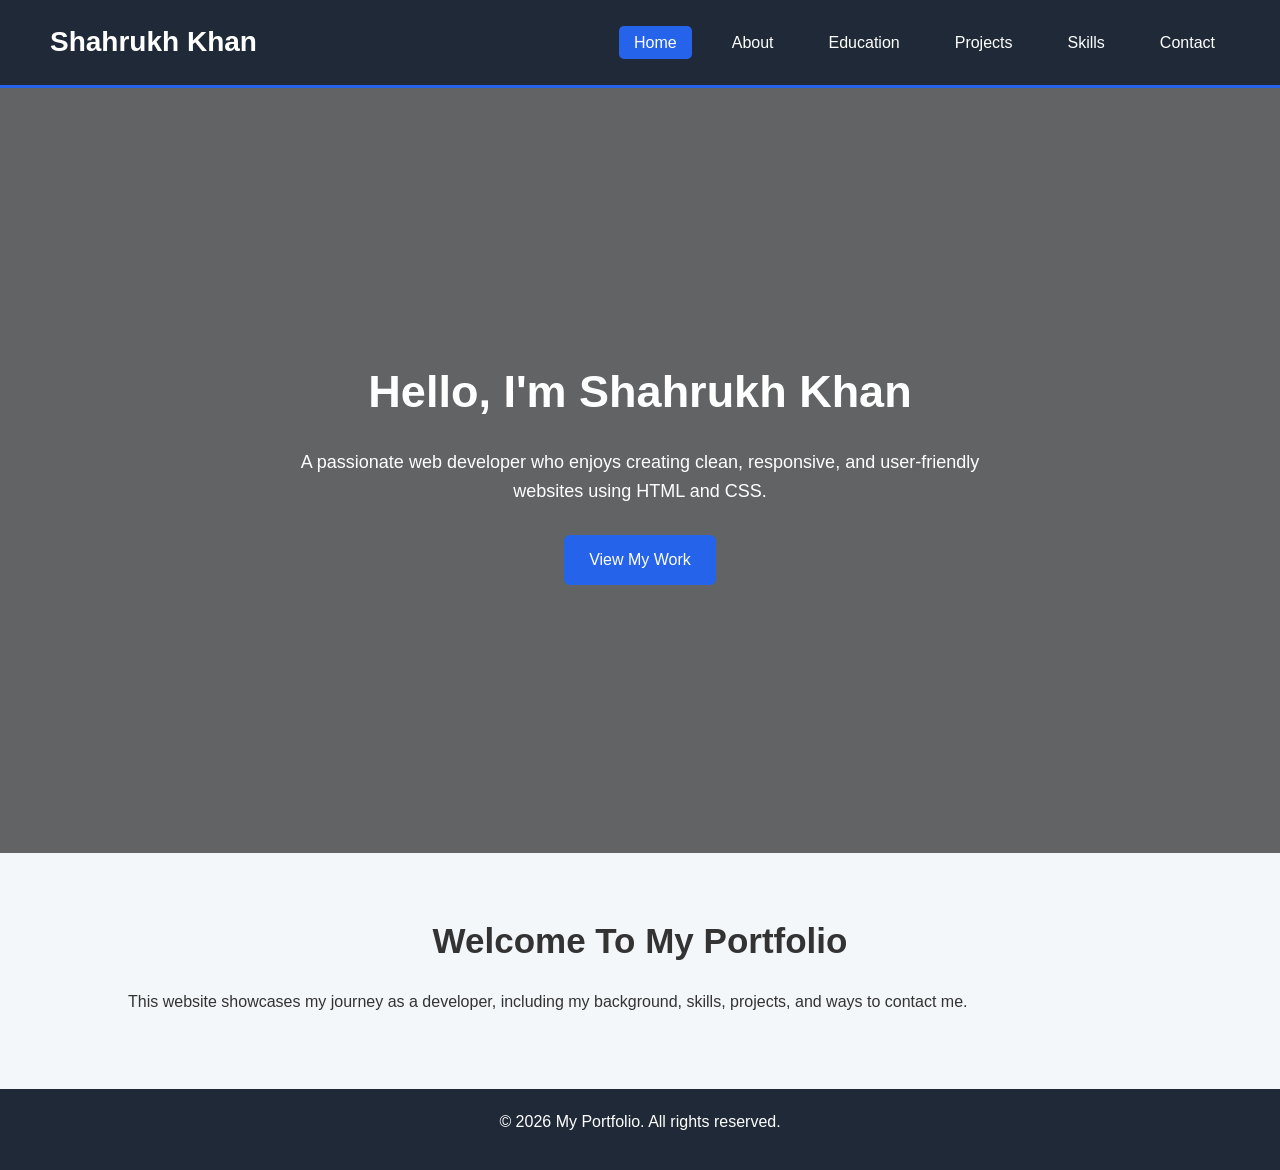
<file: index.html>
<!DOCTYPE html>
<html lang="en">

<head>
    <!-- Basic page information -->
    <meta charset="UTF-8">
    <meta name="viewport" content="width=device-width, initial-scale=1.0">
    <title>My Portfolio | Home</title>

    <!-- External CSS file -->
    <link rel="stylesheet" href="css/style.css">
</head>

<body>

    <!-- Header and Navigation -->
    <header>
        <nav class="navbar">

            <!-- Website Logo -->
            <h1 class="logo">Shahrukh Khan</h1>

            <!-- Navigation Links -->
            <ul class="nav-links">
                <li><a href="index.html" class="active">Home</a></li>
                <li><a href="about.html">About</a></li>
                <li><a href="education.html">Education</a></li>
                <li><a href="projects.html">Projects</a></li>
                <li><a href="skills.html">Skills</a></li>
                <li><a href="contact.html">Contact</a></li>
            </ul>

        </nav>
    </header>


    <!-- Main Website Content -->
    <main>

        <!-- Hero Section -->
        <section class="hero">

            <div class="hero-content">

                <h2>Hello, I'm Shahrukh Khan</h2>

                <p>
                    A passionate web developer who enjoys creating clean,
                    responsive, and user-friendly websites using HTML and CSS.
                </p>

                <a href="projects.html" class="btn">
                    View My Work
                </a>

            </div>

        </section>


        <!-- Introduction Section -->
        <section class="intro">

            <h2>Welcome To My Portfolio</h2>

            <p>
                This website showcases my journey as a developer, including my
                background, skills, projects, and ways to contact me.
            </p>

        </section>

    </main>


    <!-- Footer -->
    <footer>

        <p>
            &copy; 2026 My Portfolio. All rights reserved.
        </p>

    </footer>

</body>

</html>
</file>
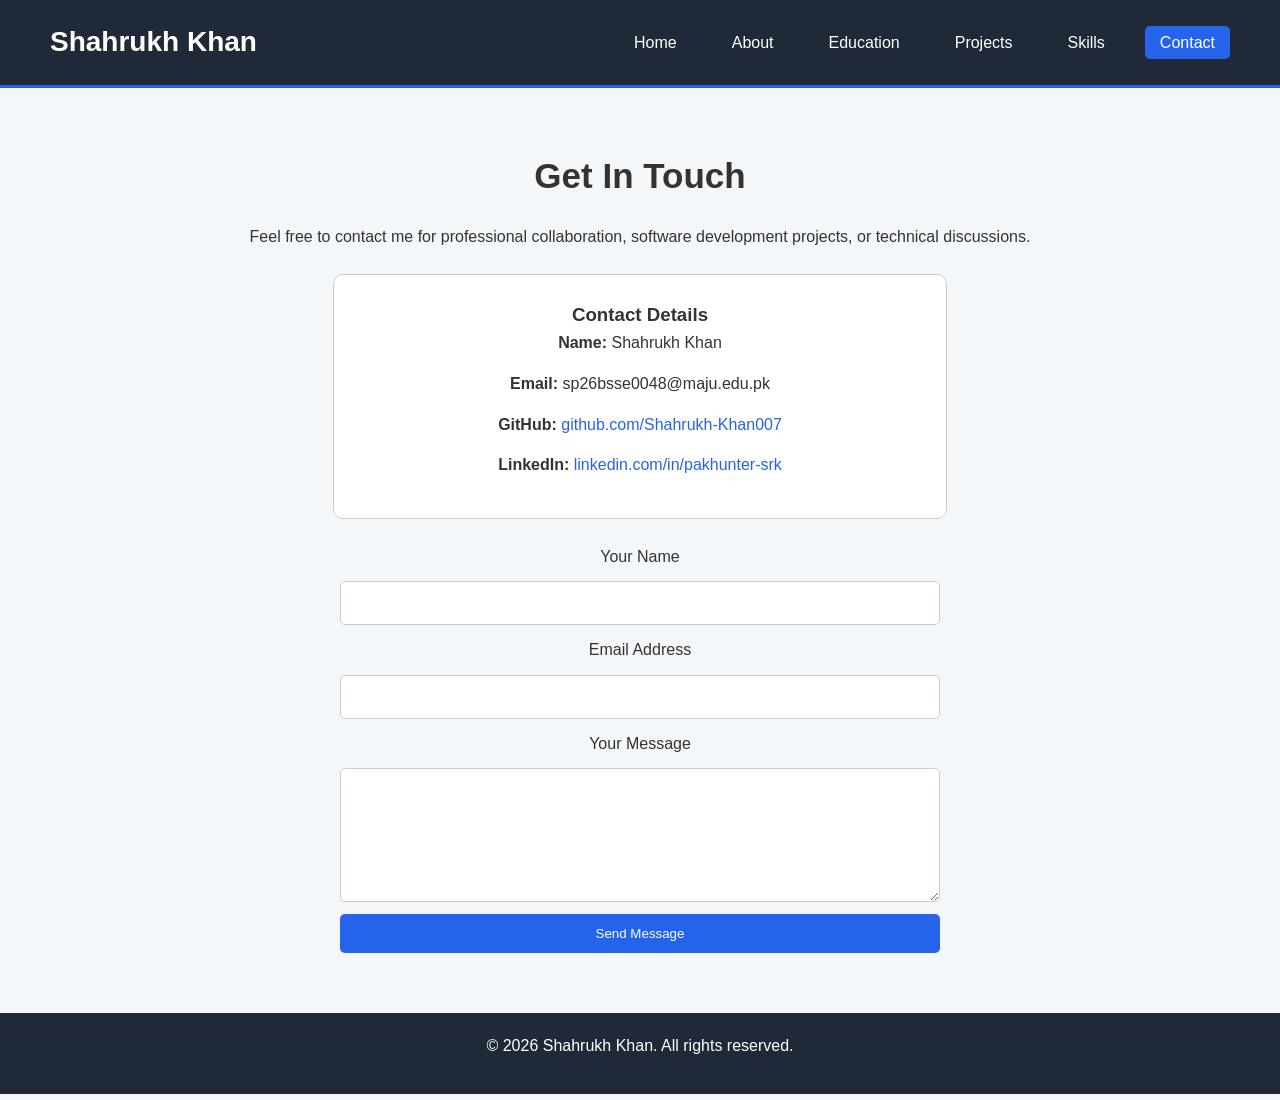
<file: contact.html>
<!DOCTYPE html>
<html lang="en">

<head>

    <meta charset="UTF-8">
    <meta name="viewport" content="width=device-width, initial-scale=1.0">
    <title>Shahrukh Khan | Contact</title>

    <link rel="stylesheet" href="css/style.css">

</head>

<body>

    <!-- Header and Navigation -->
    <header>

        <nav class="navbar">

            <h1 class="logo">
                Shahrukh Khan
            </h1>

            <ul class="nav-links">

                <li><a href="index.html">Home</a></li>

                <li><a href="about.html">About</a></li>

                <li><a href="education.html">Education</a></li>

                <li><a href="projects.html">Projects</a></li>

                <li><a href="skills.html">Skills</a></li>

                <li>
                    <a href="contact.html" class="active">
                        Contact
                    </a>
                </li>

            </ul>

        </nav>

    </header>


    <!-- Main Contact Section -->
    <main>

        <section class="contact-section">

            <h2>Get In Touch</h2>

            <p>
                Feel free to contact me for professional collaboration,
                software development projects, or technical discussions.
            </p>


            <!-- Contact Information -->

            <div class="contact-info">

                <h3>Contact Details</h3>

                <p>
                    <strong>Name:</strong> Shahrukh Khan
                </p>

                <p>
                    <strong>Email:</strong>
                    sp26bsse0048@maju.edu.pk
                </p>

                <p>
                    <strong>GitHub:</strong>
                    <a href="https://github.com/Shahrukh-Khan007"
                    target="_blank">
                    github.com/Shahrukh-Khan007
                    </a>
                </p>

                <p>
                    <strong>LinkedIn:</strong>
                    <a href="https://www.linkedin.com/in/pakhunter-srk"
                    target="_blank">
                    linkedin.com/in/pakhunter-srk
                    </a>
                </p>

            </div>


            <!-- Contact Form -->

            <form action="https://formsubmit.co/sp26bsse0048@maju.edu.pk" method="POST">

                <input type="hidden" name="_subject" value="New Portfolio Contact Message">

                <input type="hidden" name="_captcha" value="false">

                <input type="hidden" name="_template" value="table">

                <label for="name">
                    Your Name
                </label>

                <input 
                type="text"
                id="name"
                name="name"
                required>


                <label for="email">
                    Email Address
                </label>

                <input
                type="email"
                id="email"
                name="email"
                required>


                <label for="message">
                    Your Message
                </label>

                <textarea 
                id="message"
                name="message"
                rows="6"
                required>
                </textarea>


                <button type="submit">
                    Send Message
                </button>

            </form>


        </section>

    </main>


    <!-- Footer -->

    <footer>

        <p>
            &copy; 2026 Shahrukh Khan. All rights reserved.
        </p>

    </footer>

</body>

</html>
</file>
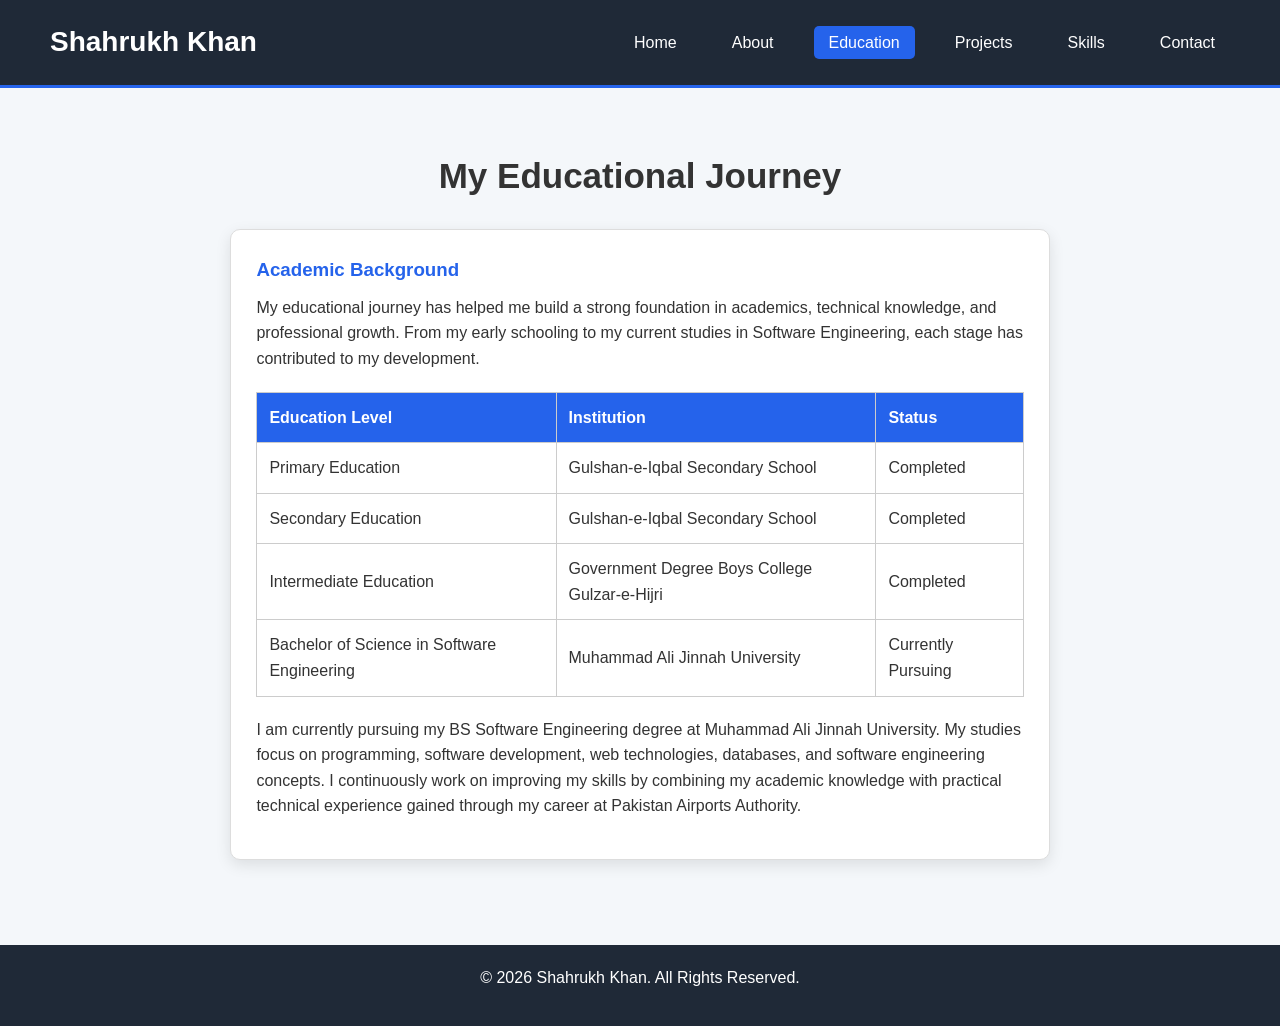
<file: education.html>
<!DOCTYPE html>
<html lang="en">

<head>

    <meta charset="UTF-8">
    <meta name="viewport" 
          content="width=device-width, initial-scale=1.0">

    <title>Shahrukh Khan | Education</title>

    <link rel="stylesheet" href="css/style.css">

</head>

<body>

<header>

    <nav class="navbar">

        <h1 class="logo">
            Shahrukh Khan
        </h1>

        <ul class="nav-links">

            <li><a href="index.html">Home</a></li>

            <li><a href="about.html">About</a></li>

            <li>
                <a href="education.html" class="active">
                    Education
                </a>
            </li>

            <li><a href="projects.html">
                Projects
            </a></li>

            <li><a href="skills.html">
                Skills
            </a></li>

            <li><a href="contact.html">
                Contact
            </a></li>

        </ul>

    </nav>

</header>


<main>

<section class="education-section">

    <h2>My Educational Journey</h2>

    <div class="education-card">

        <h3>Academic Background</h3>

        <p>
            My educational journey has helped me build a strong foundation in 
            academics, technical knowledge, and professional growth. From my 
            early schooling to my current studies in Software Engineering, 
            each stage has contributed to my development.
        </p>

        <table class="education-table">

            <thead>
                <tr>
                    <th>Education Level</th>
                    <th>Institution</th>
                    <th>Status</th>
                </tr>
            </thead>

            <tbody>

                <tr>
                    <td>Primary Education</td>
                    <td>Gulshan-e-Iqbal Secondary School</td>
                    <td>Completed</td>
                </tr>

                <tr>
                    <td>Secondary Education</td>
                    <td>Gulshan-e-Iqbal Secondary School</td>
                    <td>Completed</td>
                </tr>

                <tr>
                    <td>Intermediate Education</td>
                    <td>Government Degree Boys College Gulzar-e-Hijri</td>
                    <td>Completed</td>
                </tr>

                <tr>
                    <td>Bachelor of Science in Software Engineering</td>
                    <td>Muhammad Ali Jinnah University</td>
                    <td>Currently Pursuing</td>
                </tr>

            </tbody>

        </table>

        <p>
            I am currently pursuing my BS Software Engineering degree at 
            Muhammad Ali Jinnah University. My studies focus on programming, 
            software development, web technologies, databases, and software 
            engineering concepts. I continuously work on improving my skills 
            by combining my academic knowledge with practical technical 
            experience gained through my career at Pakistan Airports Authority.
        </p>

    </div>

</section>

</main>


<footer>

<p>
&copy; 2026 Shahrukh Khan.
All Rights Reserved.
</p>

</footer>


</body>

</html>
</file>
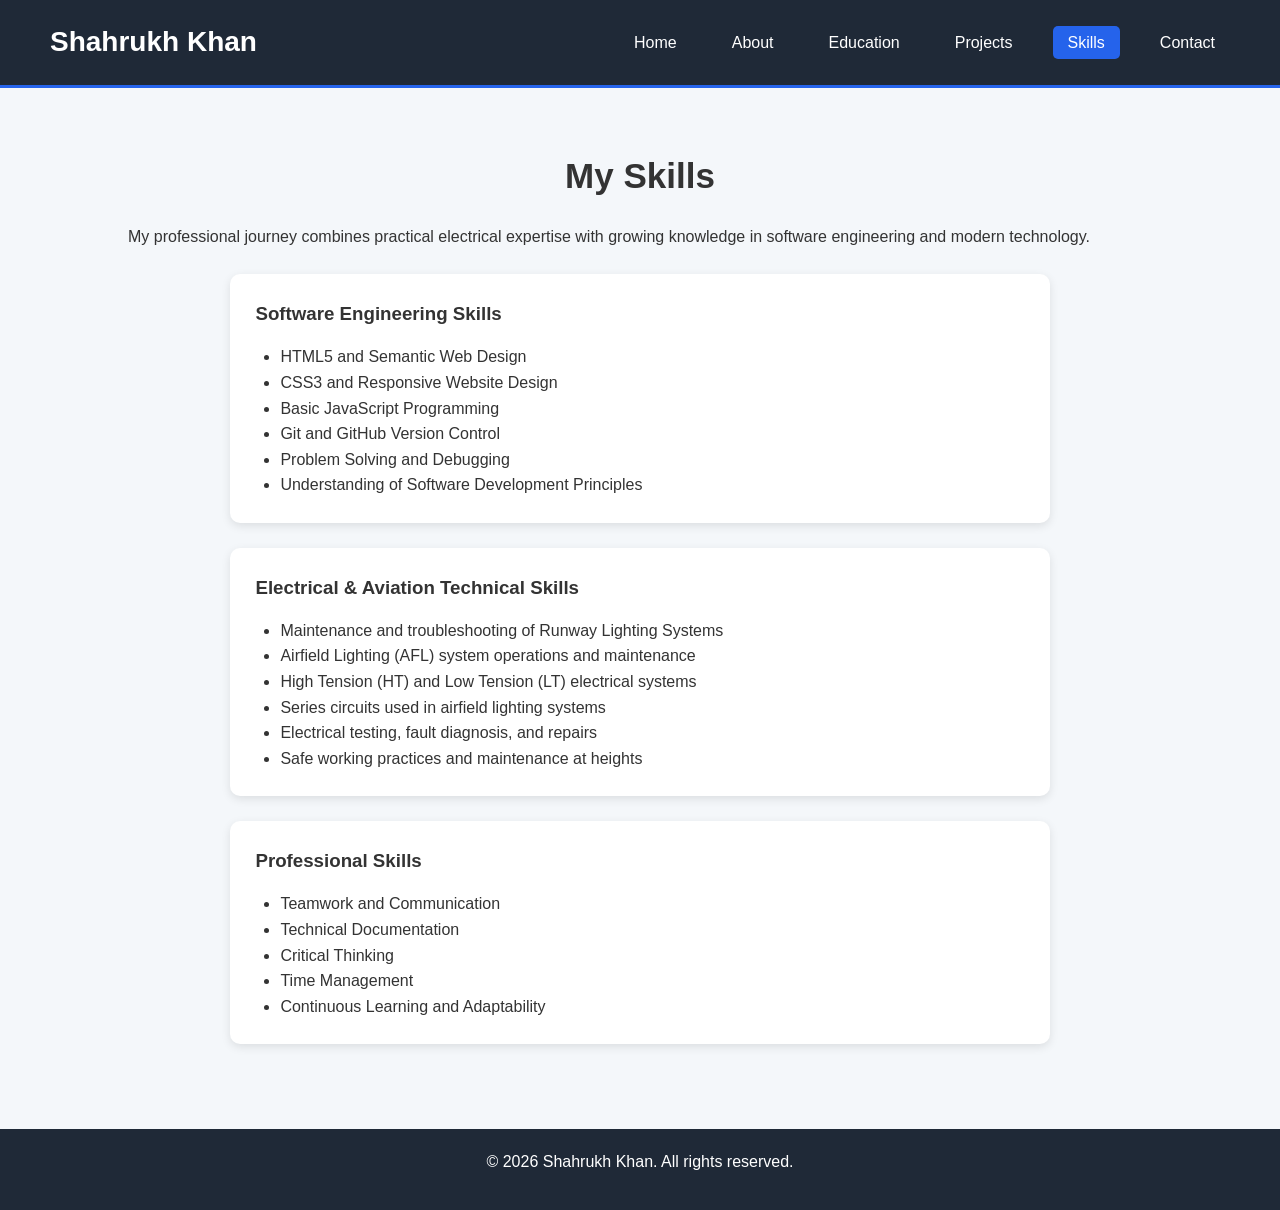
<file: skills.html>
<!DOCTYPE html>
<html lang="en">

<head>

    <meta charset="UTF-8">
    <meta name="viewport" content="width=device-width, initial-scale=1.0">
    <title>Shahrukh Khan | Skills</title>

    <link rel="stylesheet" href="css/style.css">

</head>

<body>

    <!-- Header and Navigation -->
    <header>

        <nav class="navbar">

            <h1 class="logo">
                Shahrukh Khan
            </h1>

            <ul class="nav-links">

                <li><a href="index.html">Home</a></li>

                <li><a href="about.html">About</a></li>

                <li><a href="education.html">Education</a></li>

                <li><a href="projects.html">Projects</a></li>

                <li>
                    <a href="skills.html" class="active">
                        Skills
                    </a>
                </li>

                <li><a href="contact.html">Contact</a></li>

            </ul>

        </nav>

    </header>


    <!-- Main Skills Content -->
    <main>

        <section class="skills-section">

            <h2>My Skills</h2>

            <p>
                My professional journey combines practical electrical expertise 
                with growing knowledge in software engineering and modern technology.
            </p>


            <!-- Software Skills -->
            <article class="skill-category">

                <h3>Software Engineering Skills</h3>

                <ul>

                    <li>HTML5 and Semantic Web Design</li>

                    <li>CSS3 and Responsive Website Design</li>

                    <li>Basic JavaScript Programming</li>

                    <li>Git and GitHub Version Control</li>

                    <li>Problem Solving and Debugging</li>

                    <li>Understanding of Software Development Principles</li>

                </ul>

            </article>


            <!-- Electrical Skills -->
            <article class="skill-category">

                <h3>Electrical & Aviation Technical Skills</h3>

                <ul>

                    <li>
                        Maintenance and troubleshooting of Runway Lighting Systems
                    </li>

                    <li>
                        Airfield Lighting (AFL) system operations and maintenance
                    </li>

                    <li>
                        High Tension (HT) and Low Tension (LT) electrical systems
                    </li>

                    <li>
                        Series circuits used in airfield lighting systems
                    </li>

                    <li>
                        Electrical testing, fault diagnosis, and repairs
                    </li>

                    <li>
                        Safe working practices and maintenance at heights
                    </li>

                </ul>

            </article>


            <!-- Professional Skills -->
            <article class="skill-category">

                <h3>Professional Skills</h3>

                <ul>

                    <li>Teamwork and Communication</li>

                    <li>Technical Documentation</li>

                    <li>Critical Thinking</li>

                    <li>Time Management</li>

                    <li>Continuous Learning and Adaptability</li>

                </ul>

            </article>

        </section>

    </main>


    <!-- Footer -->
    <footer>

        <p>
            &copy; 2026 Shahrukh Khan. All rights reserved.
        </p>

    </footer>

</body>

</html>
</file>
<file: css/style.css>
/* ===============================
   Global CSS Reset & Basic Styling
================================ */

*{
    margin: 0;
    padding: 0;
    box-sizing: border-box;
}

body{
    font-family: Arial, Helvetica, sans-serif;
    background-color: #f4f7fa;
    color: #333333;
    line-height: 1.6;
}


/* ===============================
   Navigation Bar Styling
   (CSS Box Model Applied)
================================ */

.navbar{
    background-color: #1f2937;
    color: white;
    padding: 20px 50px;          /* Space inside the navbar */
    display: flex;
    justify-content: space-between;
    align-items: center;
    border-bottom: 3px solid #2563eb; /* Border property */
}

.logo{
    font-size: 28px;
    font-weight: bold;
}

.nav-links{
    list-style: none;
    display: flex;
    gap: 25px;
}

.nav-links a{
    color: white;
    text-decoration: none;
    padding: 8px 15px; /* Box Model padding */
    border-radius: 5px;
    transition: 0.3s;
}

.nav-links a:hover,
.nav-links .active{
    background-color: #2563eb;
}


/* ===============================
   Hero Section
================================ */

.hero{
    height: 85vh;
    background: linear-gradient(
        rgba(0,0,0,0.6),
        rgba(0,0,0,0.6)
    ),
    url("https://i.ytimg.com/vi/2CV224SDL10/hqdefault.jpg?sqp=-oaymwEnCNACELwBSFryq4qpAxkIARUAAIhCGAHYAQHiAQoIGBACGAY4AUAB&rs=AOn4CLBrQCmreELVpdOlOwT10pFXGUvqdw");

    background-size: cover;
    background-position: center;

    display: flex;
    justify-content: center;
    align-items: center;
    text-align: center;
}

.hero-content{
    color: white;
    max-width: 700px;
}

.hero h2{
    font-size: 45px;
    margin-bottom: 20px;
}

.hero p{
    font-size: 18px;
    margin-bottom: 30px;
}

.btn{
    background-color: #2563eb;
    color: white;
    text-decoration: none;
    padding: 12px 25px;
    border-radius: 6px;
    display: inline-block;
    transition: 0.3s;
}

.btn:hover{
    background-color: #1e40af;
}


/* ===============================
   General Sections
================================ */

section{
    padding: 60px 10%;
}

h2{
    font-size: 35px;
    margin-bottom: 20px;
    text-align: center;
}

p{
    margin-bottom: 15px;
}


/* ===============================
   About Page
================================ */

.about-section{
    display: flex;
    gap: 50px;
    align-items: center;
}

.about-image img{
    width: 300px;
    height: 350px;
    object-fit: cover;
    border-radius: 10px;
    border: 4px solid #2563eb;
}

.about-content{
    flex: 1;
}


/* ===============================
   Projects Page
================================ */

.projects{
    text-align: center;
}

.project-card{
    background-color: white;
    margin: 30px auto;
    padding: 25px;
    width: 80%;

    /* Box Model Properties */
    border: 1px solid #dddddd;
    border-radius: 10px;

    box-shadow:
        0 5px 15px rgba(0,0,0,0.15);
}

.project-card img{
    width: 100%;
    max-height: 350px;
    object-fit: cover;
    margin: 15px 0;
    border-radius: 10px;
}

.project-card:hover{
    transform: translateY(-5px);
    transition: 0.3s;
}


/* ===============================
   Skills Page
================================ */

.skill-category{
    background-color: white;
    margin: 25px auto;
    padding: 25px;
    width: 80%;
    border-radius: 10px;
    box-shadow:
        0 3px 10px rgba(0,0,0,0.1);
}

.skill-category ul{
    margin-top: 15px;
    margin-left: 25px;
}


/* ===============================
   Contact Page
   (Most Important)
================================ */

.contact-section{
    text-align: center;
}

.contact-info{
    background-color: white;
    width: 60%;
    margin: 25px auto;
    padding: 25px;

    /* CSS Box Model */
    border: 1px solid #cccccc;
    border-radius: 10px;
}

.contact-info a{
    color: #2563eb;
    text-decoration: none;
}


/* Contact Form Styling */

.contact-section form{

    display: flex;
    flex-direction: column;

    max-width: 600px;
    margin: 0 auto;
    gap: 12px;
}


.contact-section input,
.contact-section textarea{

    padding: 12px;
    border: 1px solid #cccccc;
    border-radius: 5px;
    font-size: 16px;
}


.contact-section input:focus,
.contact-section textarea:focus{

    border-color: #2563eb;
    outline: none;
}


.contact-section button{

    background-color: #2563eb;
    color: white;
    border: none;
    padding: 12px;
    border-radius: 5px;

    cursor: pointer;
    transition: 0.3s;
}


.contact-section button:hover{

    background-color: #1e40af;
}


/* ===============================
   Footer
================================ */

footer{
    background-color: #1f2937;
    color: white;
    text-align: center;
    padding: 20px;
}


/* ===============================
   Responsive Design
================================ */

@media(max-width: 768px){

    .navbar{
        flex-direction: column;
        gap: 15px;
    }

    .nav-links{
        flex-direction: column;
        text-align: center;
    }

    .hero h2{
        font-size: 32px;
    }

    .about-section{
        flex-direction: column;
        text-align: center;
    }

    .project-card,
    .skill-category,
    .contact-info{
        width: 95%;
    }

}
/* ===============================
   Education Page
================================ */

.education-card {

    background-color: white;

    width: 80%;

    margin: 25px auto;

    padding: 25px;

    border-radius: 10px;

    border: 1px solid #dddddd;

    box-shadow:
        0 5px 15px rgba(0,0,0,0.1);

}


.education-card h3 {

    color: #2563eb;

    margin-bottom: 10px;

}
.education-table {
    width: 100%;
    border-collapse: collapse;
    margin: 20px 0;
}

.education-table th,
.education-table td {
    border: 1px solid #cccccc;
    padding: 12px;
    text-align: left;
}

.education-table th {
    background-color: #2563eb;
    color: white;
}

.education-table tr:hover {
    background-color: #f1f5f9;
}
</file>
